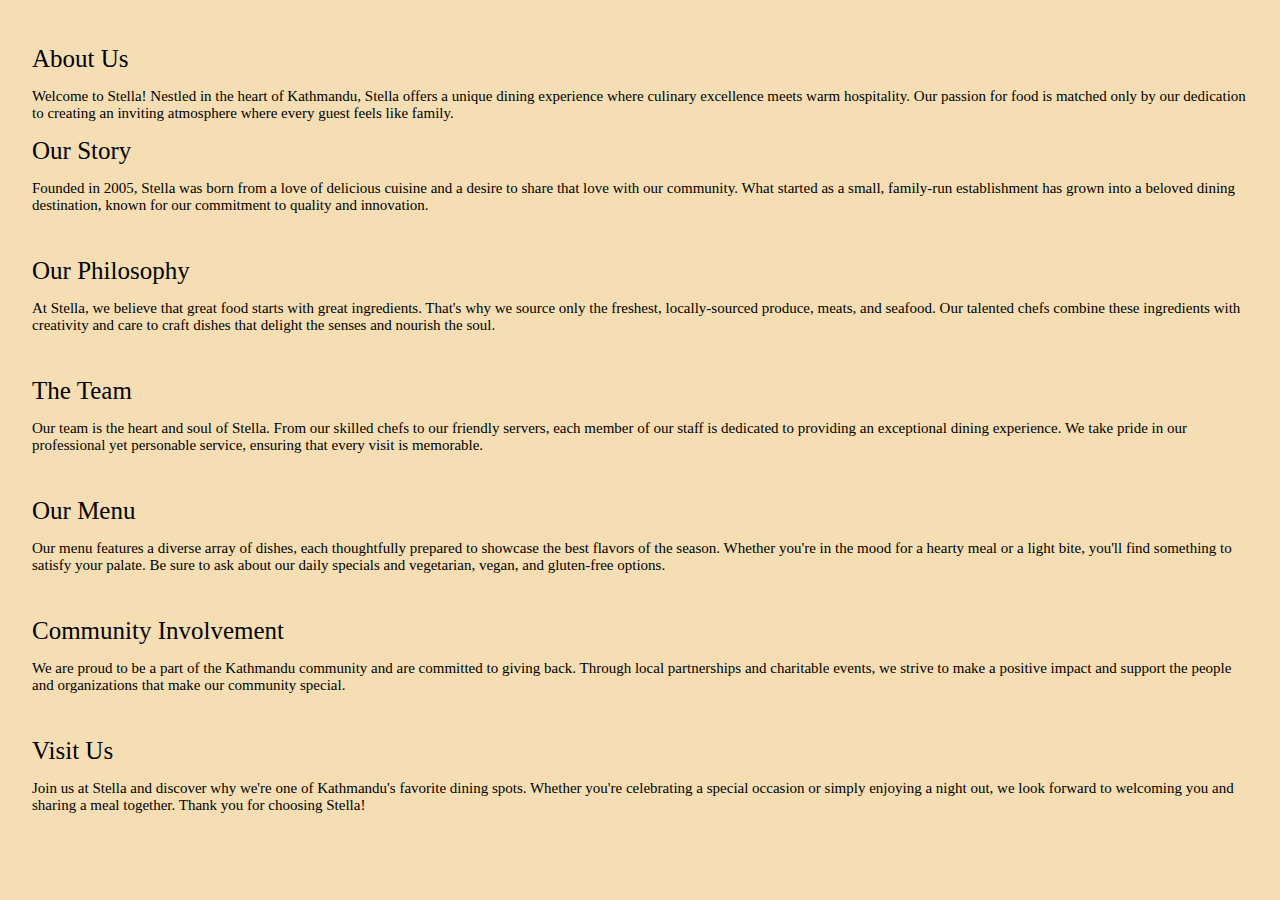
<file: about.html>
<!DOCTYPE html>
<!DOCTYPE html>
<html>
<head>
	<meta charset="utf-8">
	<meta name="viewport" content="width=device-width, initial-scale=1">
	<title></title>
</head>
<link rel="stylesheet" href="about.css">
<body>
	<pre>
<div class="title">About Us</div>
<div class="par">
Welcome to Stella!

Nestled in the heart of Kathmandu, Stella offers a unique dining experience where culinary excellence meets warm hospitality. Our passion for food is matched only by our dedication to creating an inviting atmosphere where every guest feels like family.
</div>
<div class="title">Our Story</div>
<div class="par">
Founded in 2005, Stella was born from a love of delicious cuisine and a desire to share that love with our community. What started as a small, family-run establishment has grown into a beloved dining destination, known for our commitment to quality and innovation.
</div>
<div class="title">
Our Philosophy</div>
<div class="par">
At Stella, we believe that great food starts with great ingredients. That's why we source only the freshest, locally-sourced produce, meats, and seafood. Our talented chefs combine these ingredients with creativity and care to craft dishes that delight the senses and nourish the soul.
</div>
<div class="title">
The Team</div>
<div class="par">
Our team is the heart and soul of Stella. From our skilled chefs to our friendly servers, each member of our staff is dedicated to providing an exceptional dining experience. We take pride in our professional yet personable service, ensuring that every visit is memorable.
</div>
<div class="title">
Our Menu</div>
<div class="par">
Our menu features a diverse array of dishes, each thoughtfully prepared to showcase the best flavors of the season. Whether you're in the mood for a hearty meal or a light bite, you'll find something to satisfy your palate. Be sure to ask about our daily specials and vegetarian, vegan, and gluten-free options.
</div>
<div class="title">
Community Involvement</div>
<div class="par">
We are proud to be a part of the Kathmandu community and are committed to giving back. Through local partnerships and charitable events, we strive to make a positive impact and support the people and organizations that make our community special.
</div>
<div class="title">
Visit Us</div>
<div class="par">
Join us at Stella and discover why we're one of Kathmandu's favorite dining spots. Whether you're celebrating a special occasion or simply enjoying a night out, we look forward to welcoming you and sharing a meal together.
Thank you for choosing Stella!
</div>
</pre>
</body>
</html>
</file>
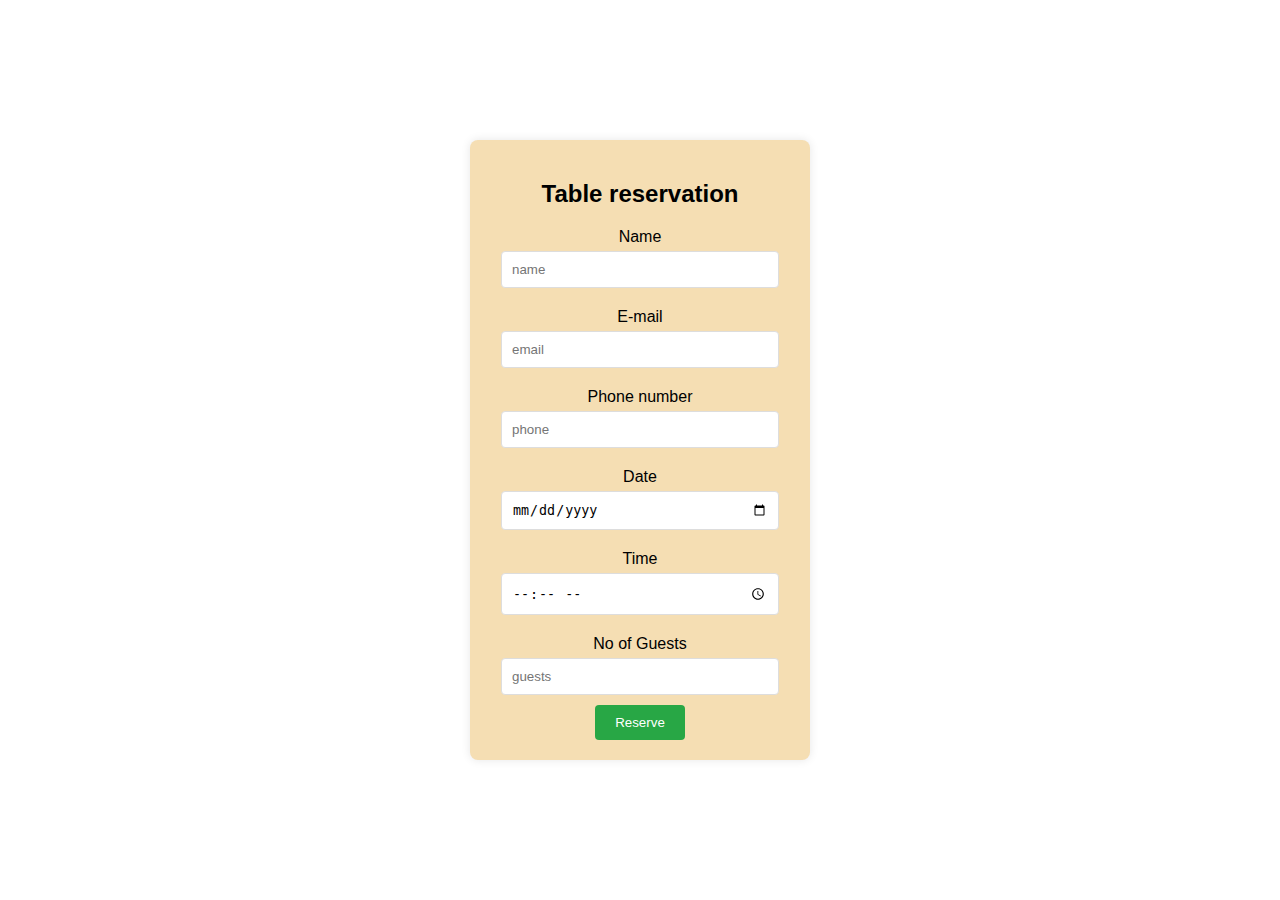
<file: book.html>
<DOCTYPE html>
	<!DOCTYPE html>
	<html>
	<head>
		<meta charset="utf-8">
		<meta name="viewport" content="width=device-width, initial-scale=1">
		<title></title>
		<link rel="stylesheet" href="bookk.css">
	</head>
	<body>
		<div class="container">
		<div class="reservation">
			<h2>Table reservation</h2>
			<div>
			<label for="name">Name</label>
			<input type="text" id="name" class="form" placeholder="name" required>
		</div>
		<div>
			<label for="email">E-mail</label>
			<input type="email" id="email" class="form" placeholder="email" required>
		</div>
		<div>
			<label for="phone">Phone number</label>
			<input type="tel" id="phone" class="form" placeholder="phone" required>
		</div>
		<div>
			<label for="date">Date</label>
			<input type="date" id="date" class="form" placeholder="date" required>
		</div>
		<div>
			<label for="time">Time</label>
			<input type="time" id="time" class="form" placeholder="time" required>
		</div>
		<div>
			<label for="guests">No of Guests</label>
			<input type="guests" id="guests" class="form" placeholder="guests" required>
		</div>
			<button type="submit">Reserve</button>
		</div>
</div>
	</body>
	</html>
</file>
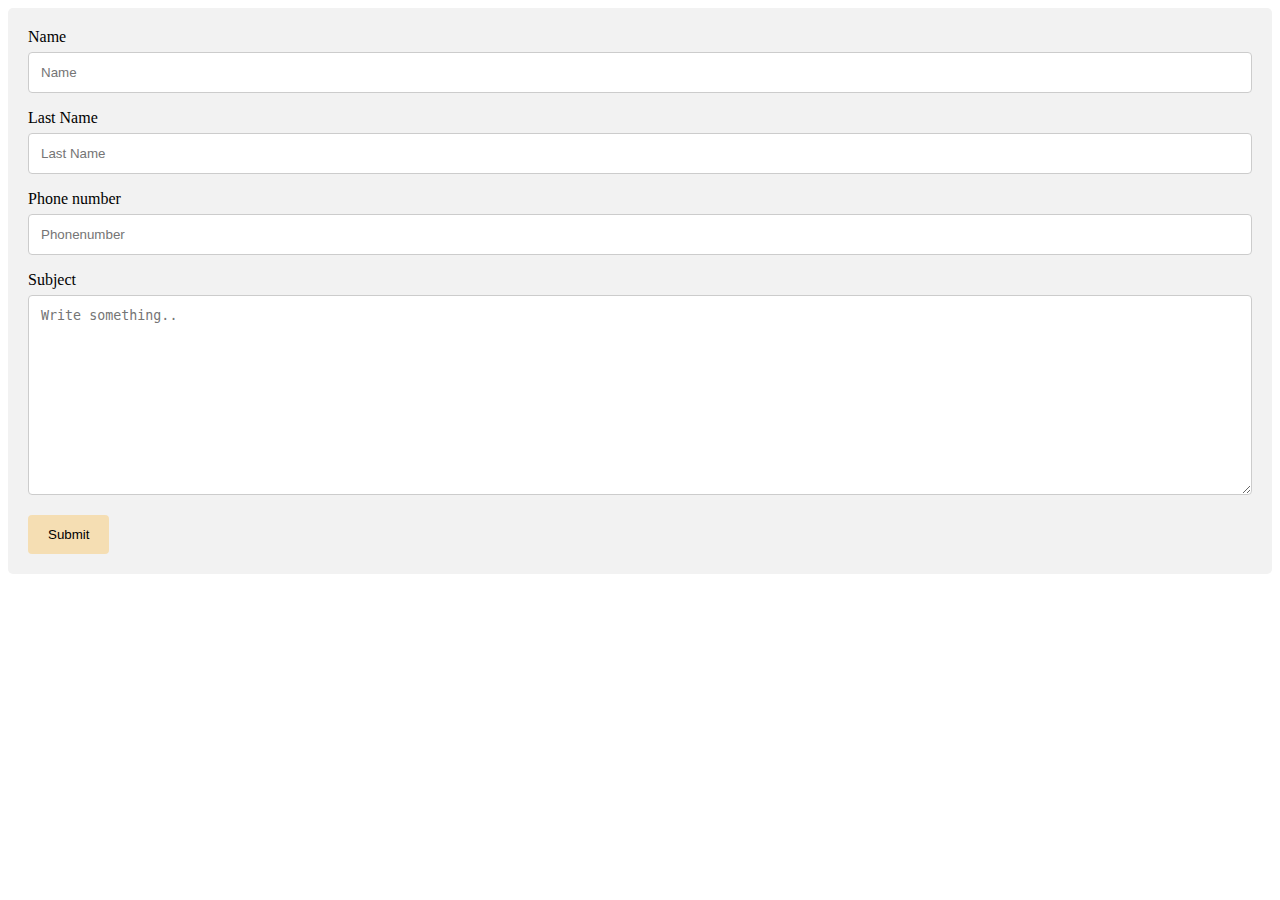
<file: contactus.html>
<!DOCTYPE html>
<!DOCTYPE html>
<html>
<head>
	<meta charset="utf-8">
	<meta name="viewport" content="width=device-width, initial-scale=1">
	<title></title>
	<link rel="stylesheet" href="contactus.css">
</head>
<body>
<div class="container">
	<div>
	<lable for="name" >Name</lable>
	<input type="text" id="name" placeholder="Name" required>
</div>
<div>
		<lable for="lastname" >Last Name</lable>
	<input type="text" id="lastname" placeholder="Last Name" required>
</div>
<div>
		<lable for="Phone" >Phone number</lable>
	<input type="tel" id="phone" placeholder="Phonenumber" required>
</div>
<div>
	<label for="subject">Subject</label>
    <textarea id="subject" name="subject" placeholder="Write something.." style="height:200px"></textarea>
</div>
    <input type="submit" value="Submit">
</div>
</div>
</body>
</html>
</file>
<file: about.css>
.title{
	font-size:25px;
	font-family:Verdana;

}
body{
	margin:12px;
	padding:20px;
	background-color:#F5DEB3;
}
.par
{
	font-size:15px;
	font-family:Monaco;
	padding:0px;
	margin:0px;
	white-space:normal;
}
</file>
<file: bookk.css>
body {
    font-family: Arial, sans-serif;
    background-image:url("https://i.ibb.co/QXGzNSh/vecteezy-gold-gradient-background-with-copy-space-area-luxurious-and.jpg" );
    margin: 0;
    display: flex;
    justify-content: center;
    align-items: center;
    height: 100vh;
}

.container {
    display: flex;
    justify-content: center;
    align-items: center;
    width: 100%;
    height: 100%;
}

.reservation {
    background: #F5DEB3;
    padding: 20px;
    border-radius: 8px;
    box-shadow: 0 0 10px rgba(0, 0, 0, 0.1);
    width: 300px;
    text-align: center;
}

.reservation h2 {
    margin-bottom: 20px;
    font-size: 24px;
}

.reservation label {
    display: block;
    margin: 10px 0 5px;
}

.reservation input {
    width: calc(100% - 22px);
    padding: 10px;
    margin-bottom: 10px;
    border: 1px solid #ddd;
    border-radius: 4px;
}

.reservation button {
    padding: 10px 20px;
    background-color: #28a745;
    border: none;
    color: white;
    border-radius: 4px;
    cursor: pointer;
}

.reservation button:hover {
    background-color: #218838;
}
</file>
<file: contactus.css>
input[type=text], select, textarea {
  width: 100%; /* Full width */
  padding: 12px; /* Some padding */ 
  border: 1px solid #ccc; /* Gray border */
  border-radius: 4px; /* Rounded borders */
  box-sizing: border-box; /* Make sure that padding and width stays in place */
  margin-top: 6px; /* Add a top margin */
  margin-bottom: 16px; /* Bottom margin */
  resize: vertical /* Allow the user to vertically resize the textarea (not horizontally) */
}
input[type=tel], select, textarea {
  width: 100%; /* Full width */
  padding: 12px; /* Some padding */ 
  border: 1px solid #ccc; /* Gray border */
  border-radius: 4px; /* Rounded borders */
  box-sizing: border-box; /* Make sure that padding and width stays in place */
  margin-top: 6px; /* Add a top margin */
  margin-bottom: 16px; /* Bottom margin */
  resize: vertical /* Allow the user to vertically resize the textarea (not horizontally) */
}

/* Style the submit button with a specific background color etc */
input[type=submit] {
  background-color:#F5DEB3;
  color: black;
  padding: 12px 20px;
  border: none;
  border-radius: 4px;
  cursor: pointer;
}

/* When moving the mouse over the submit button, add a darker green color */
input[type=submit]:hover {
  background-color:#45a049;
}

/* Add a background color and some padding around the form */
.container {
  border-radius: 5px;
  background-color:#f2f2f2;
  padding: 20px;
}
</file>
